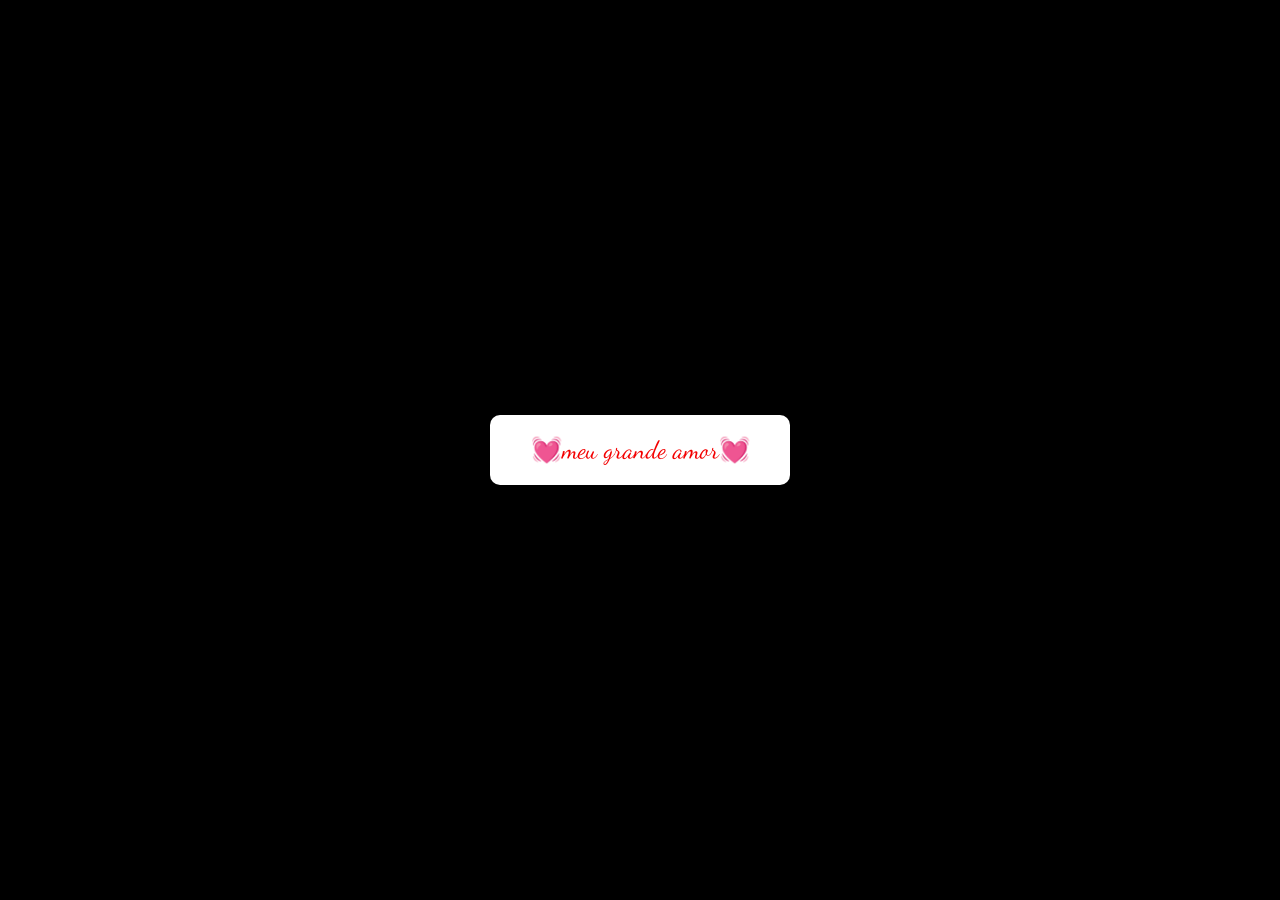
<file: index.html>
<!DOCTYPE html>
<html lang="pt-BR">
<head>
    <meta charset="UTF-8">
    <meta name="viewport" content="width=device-width, initial-scale=1.0">
    <link rel="stylesheet" href="css/botao.css">
    <link rel="shortcut icon" href="icon/meugrandeamor.ico" type="image/x-icon">
    <title>MEU GRANDE AMOR</title>
</head>
<body>
    <a class="btn-link" href="meu_amor.html">💓meu grande amor💓</a>
</body>
</html>
</file>
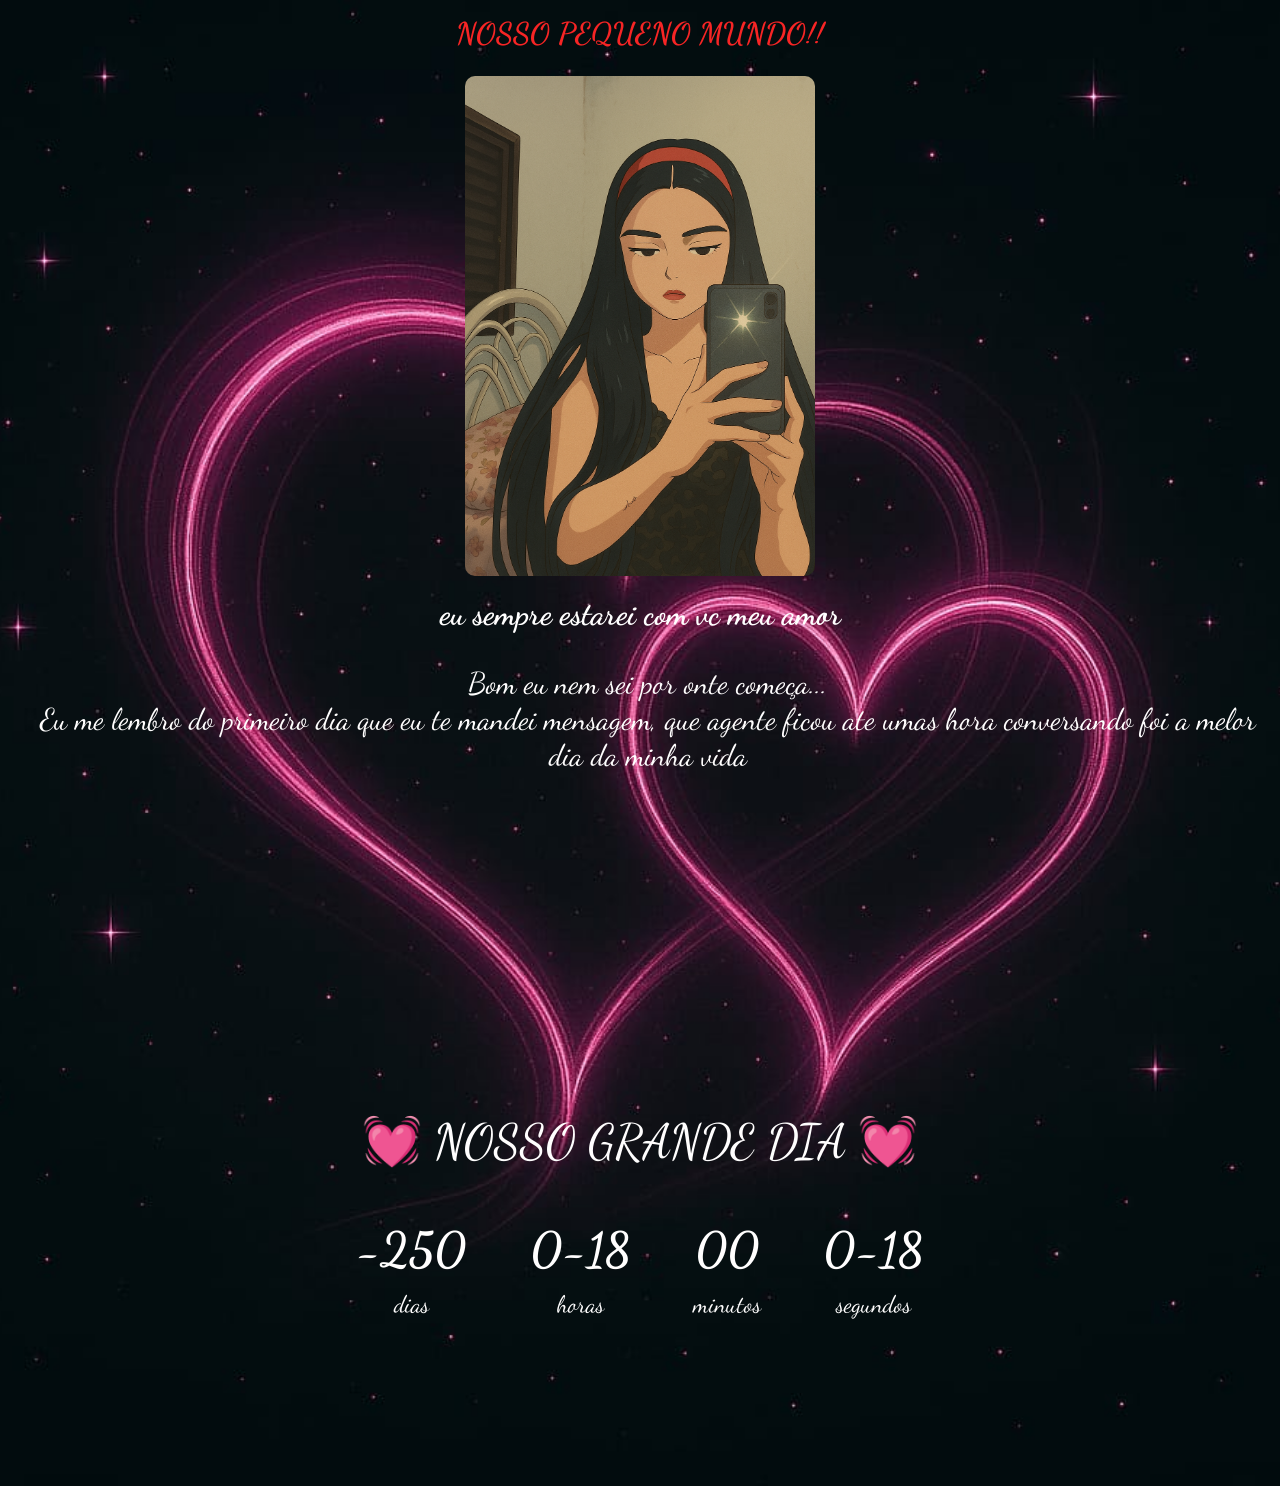
<file: meu_amor.html>
<!DOCTYPE html>
<html lang="pt-BR">
<head>
    <meta charset="UTF-8">
    <meta name="viewport" content="width=device-width, initial-scale=1.0">
    <link rel="stylesheet" href="css/parte inicial.css">
    <link rel="stylesheet" href="css/cronometro.css">
    <link rel="stylesheet" href="css/botoes.css">
    <script src="js/cronometro.js" defer></script>
    <script src="js/botoes.js" defer></script>
    <link rel="shortcut icon" href="icon/meugrandeamor.ico" type="image/x-icon">
    <title>MEU GRANDE AMOR</title>
</head>
<body>
    <h1>NOSSO PEQUENO MUNDO!!</h1>

    <center>
    <img src="fotos/fotos-anime2.png" alt="Imagem 1">
    </center>   


        <h3>eu sempre estarei com vc meu amor </h3>
       <p>Bom eu nem sei por onte começa... <br>Eu me lembro do primeiro dia que eu te mandei mensagem, que agente ficou ate umas hora conversando foi a melor dia da minha vida   </p>

       <link rel='stylesheet' href='https://code.ionicframework.com/ionicons/2.0.1/css/ionicons.min.css'>

       <div class="player-ctrl">

        <!-- Play Button -->
        <a id="podcast-play" onclick="playShow()"><i class="ion-ios-play"></i></a>
      
        <!-- Pause Button -->
        <a id="podcast-pause" onclick="pauseShow()" style="display:none;"><i class="ion-ios-pause"></i></a>
      </div>
      
      
      <!-- Audio player -->
      <audio id="podcast-audio" loop>
          <source src="audios/musica do meu amor.mp3" type="audio/mp4">
        </audio>
      </div>

    <footer>
        <h2>💓 NOSSO GRANDE DIA 💓</h2>
     <div class="contagem">
        <div class="conterner dias">
            <p class="txt" id="dias">00</p>
            <span>dias</span>
        </div>

        <div class="conterner horas">
            <p class="txt" id="horas">00</p>
            <span>horas</span>
        </div>

        <div class="conterner minutos">
            <p class="txt" id="minutos">00</p>
            <span>minutos</span>
        </div>

        <div class="conterner segundos">
            <p class="txt" id="segundos">00</p>
            <span>segundos</span>
        </div>
     </div>
    </footer>
</body>
</html>
</file>
<file: css/botao.css>
@import url('https://fonts.googleapis.com/css2?family=Dancing+Script:wght@665&family=Inconsolata:wght@200..900&family=Playwrite+MX+Guides&family=Roboto:ital,wght@0,100..900;1,100..900&display=swap');

*{
    margin: 0;
    padding: 0;
    box-sizing: border-box;
}
body{
    width: 100vw;
    height: 100vh;
    display: flex;
    justify-content: center;
    align-items: center;
    background-color: #000;
}
.btn-link{
    text-decoration:
    none;
    border-radius: 10px;
    width: 300px;
    text-align: center;
    padding: 20px;
    font-family: 'Dancing Script', cursive;
    font-size: 25px;
    background-color: #ffffff;
    color: rgb(243, 0, 0);
}
</file>
<file: css/parte inicial.css>
@import url('https://fonts.googleapis.com/css2?family=Dancing+Script:wght@665&family=Inconsolata:wght@200..900&family=Playwrite+MX+Guides&family=Roboto:ital,wght@0,100..900;1,100..900&display=swap');

Body{
    background-image: url(../fotos/coracao2.jpg);
    background-repeat: no-repeat;
    background-size: cover;
    background-position: center center;
}

h1
{
    text-align: center;
    font-size: 30px;
    font-weight: 800;
    color: #f72525;
    margin-top: 15px;
    font-family: 'Dancing Script', cursive;
    font-size: 30px;
}

h2{
    font-weight: normal;
    font-size: 3rem;
    font-family: 'Dancing Script', cursive;
    color: #fffefe;

}

h3
{
    text-align: center;
    font-size: 2rem;
    font-weight: 800;
    font-family: 'Dancing Script', cursive;
    color: rgb(255, 255, 255);
    margin-top: 15px;
}

p{
    margin-left: 15px;
    margin-top: 10px;
    font-family: 'Dancing Script', cursive;
    color: #fffefe;
    font-size: 30px;
    text-align: center;
}

img {
    margin-top: 5px;
    height: 500px;
    width: 350px;
    object-fit: cover;
    border-radius: 10px;

}


@media screen and (max-width: 768px){
    img {
        width: 95vw;
    }

    h2 {
        font-size: 1.9rem;
    }

    h3 {
        font-size: 2.2rem;
    }

    p {
        font-size: 1.7rem;
    }

    footer {
        text-align: center;
        padding: 10px;
        background-color: rgba(0, 0, 0, 0.5);
        color: #fff;

    }

    .contagem {
        display: flex;
        flex-wrap: wrap;
        justify-content: center;
    }
    
    .contagem span {
        font-size: 1.5rem;
    }
}
</file>
<file: css/cronometro.css>
@import url('https://fonts.googleapis.com/css2?family=Dancing+Script:wght@665&family=Inconsolata:wght@200..900&family=Playwrite+MX+Guides&family=Roboto:ital,wght@0,100..900;1,100..900&display=swap');

*{
    box-sizing: border-box;
    font-family: 'Dancing Script', cursive;
}


footer{
    display: flex;
    flex-direction: column;
    align-items: center;
    min-height: 45vh;
    font-family: 'Courier New', Courier, monospace;
    margin: 0;

}

.contagem{
    display: flex;
    flex-wrap: wrap;
    justify-content: center;
}

.txt{
    font-weight: bold;
    font-size: 3rem;
    line-height: 1;
    margin: 1rem 2rem;
}

.conterner{
    text-align: center;
}

.conterner span{
    font-size: 1.5rem;
    color: #fffefe;
}
</file>
<file: css/botoes.css>
.player-ctrl {
    display: flex;
    justify-content: center;
    align-items: center;
    height: 30vh;
    width: 100%;
  }
  i {
    font-size: 140px; 
    color: rgb(255, 255, 255);
    line-height: 50px;
    padding: 13px;
  }
</file>
